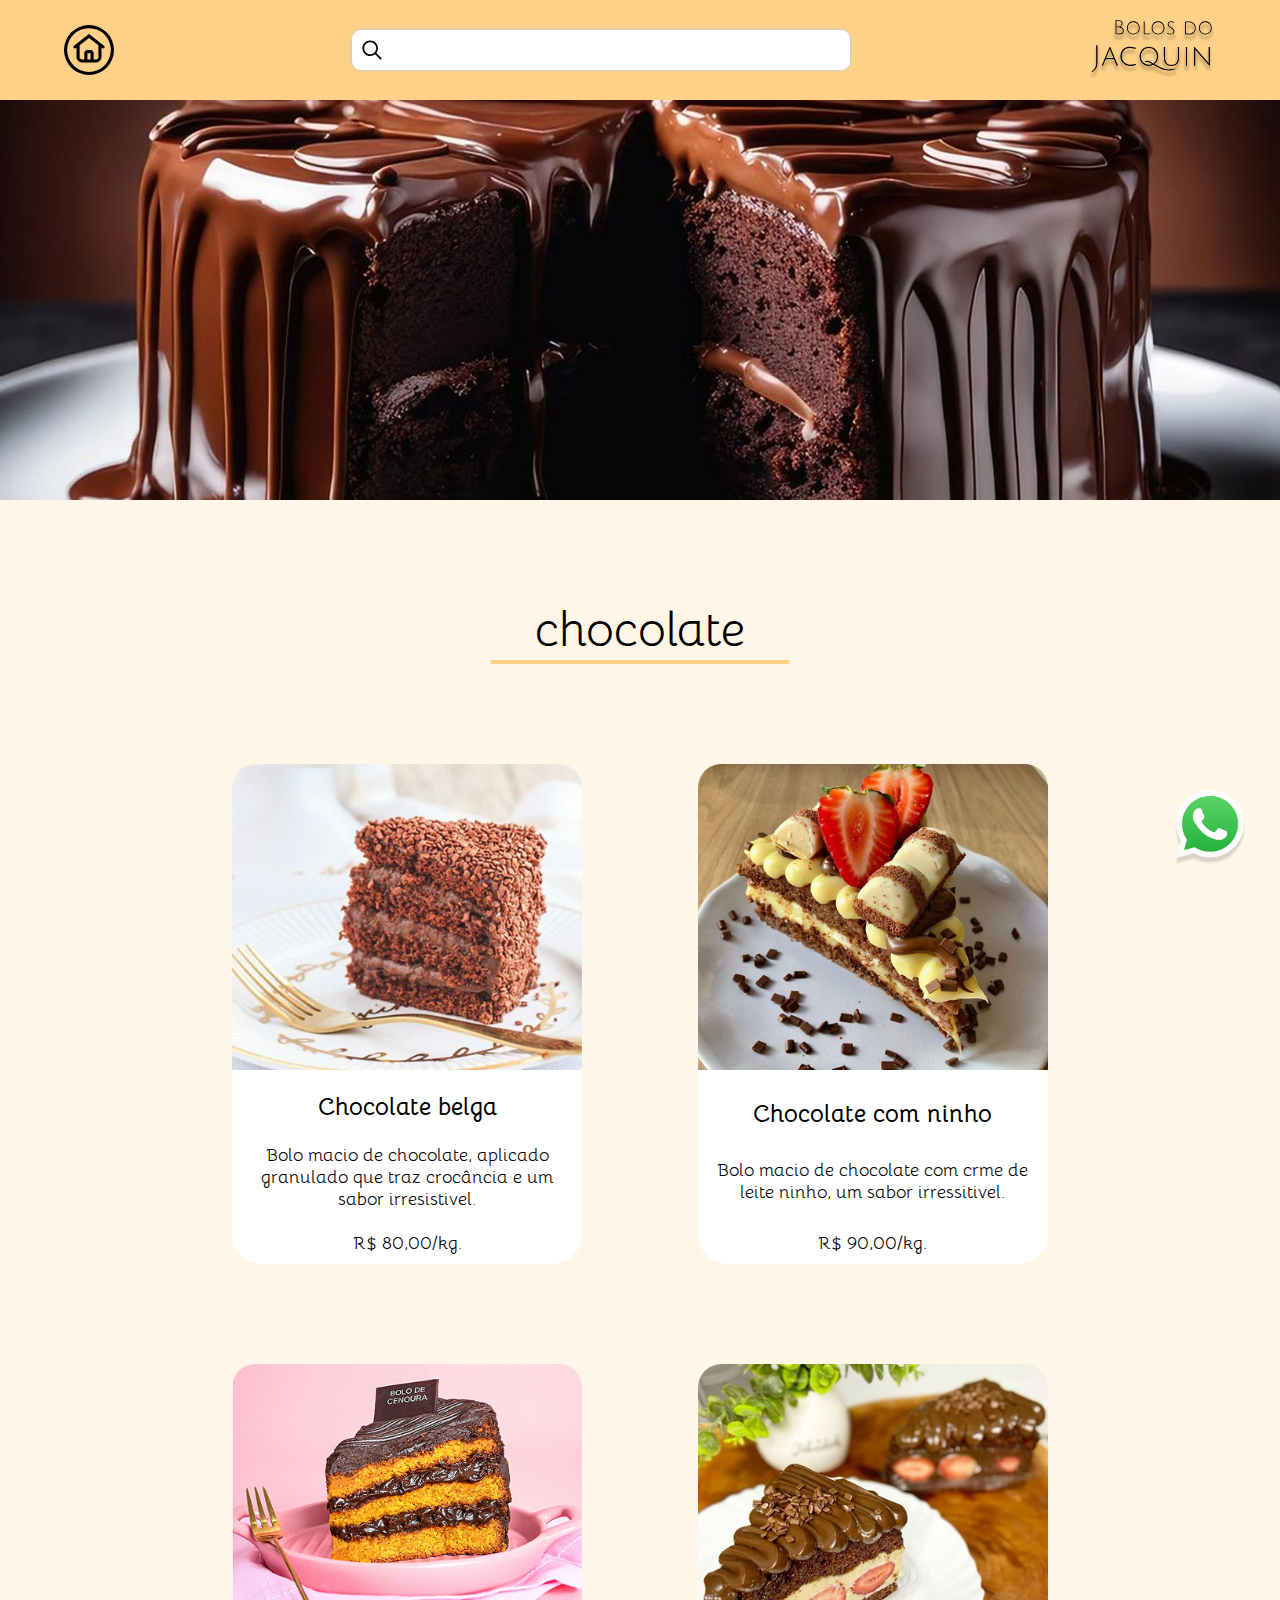
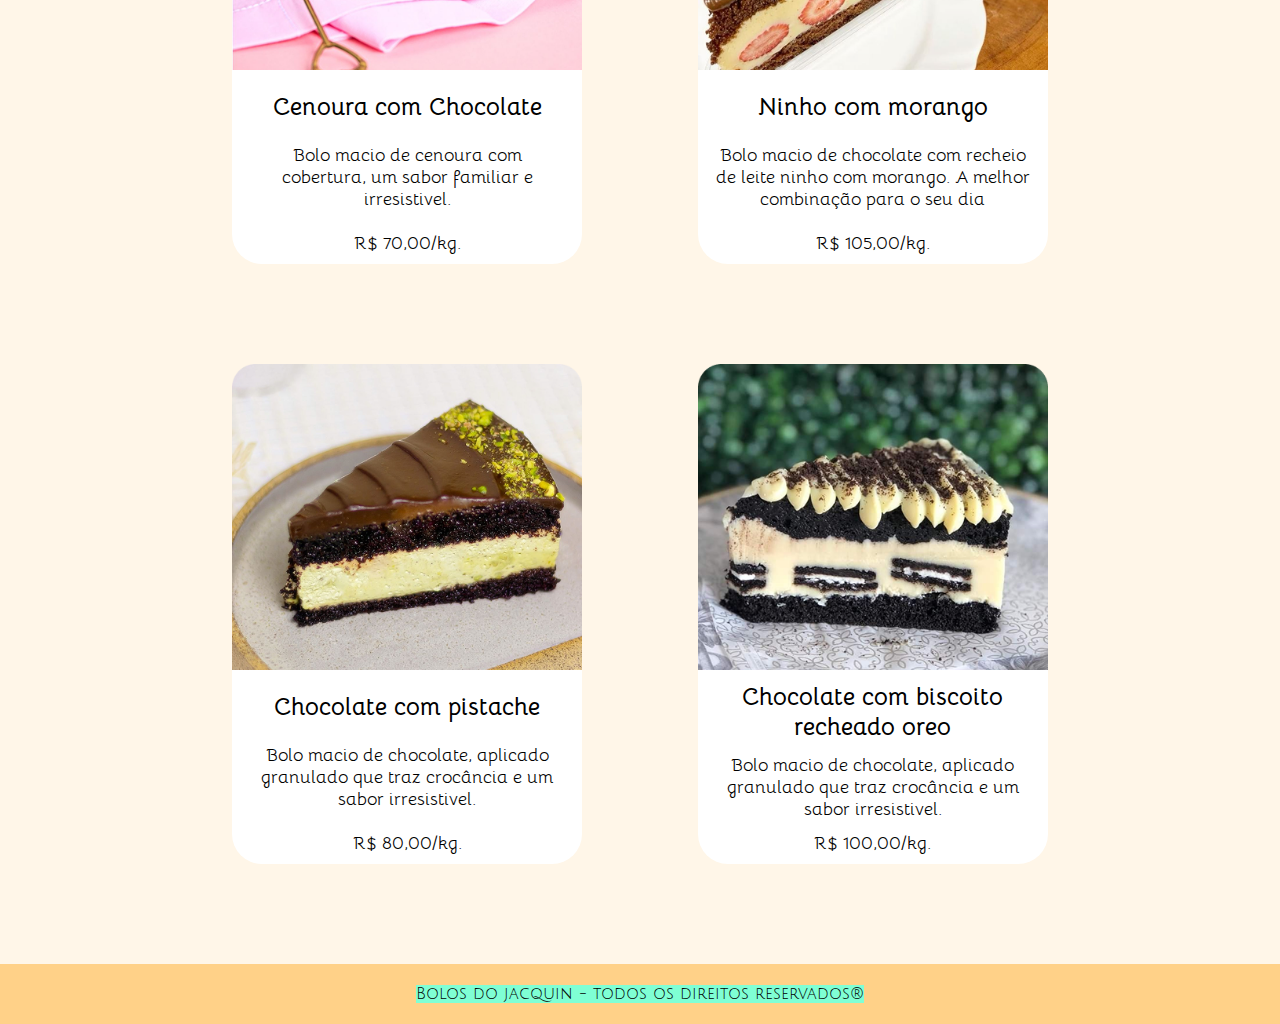
<file: index.html>
<!DOCTYPE html>
<html lang="pt-br">

<head>
    <meta charset="UTF-8">
    <meta name="viewport" content="width=device-width, initial-scale=1.0">
    <title>produtos</title>
    <link rel="stylesheet" href="style.css">

    <link rel="preconnect" href="https://fonts.googleapis.com">
<link rel="preconnect" href="https://fonts.gstatic.com" crossorigin>
<link href="https://fonts.googleapis.com/css2?family=Bellota:ital,wght@0,300;0,400;0,700;1,300;1,400;1,700&family=Julius+Sans+One&display=swap" rel="stylesheet">
</head>

<body>
</body>
<header>
    <div class="container_cabecalho">
        <svg class="icone_home" xmlns="http://www.w3.org/2000/svg"
            viewBox="0 0 512 512"><!--! Font Awesome Pro 7.0.1 by @fontawesome - https://fontawesome.com License - https://fontawesome.com/license (Commercial License) Copyright 2025 Fonticons, Inc. -->
            <path fill="currentColor"
                d="M256 32a224 224 0 1 1 0 448 224 224 0 1 1 0-448zm0 480a256 256 0 1 0 0-512 256 256 0 1 0 0 512zM240 352l0-64 32 0 0 64-32 0zm-32 0l-24 0c-13.3 0-24-10.7-24-24l0-121.1 96-74.7 96 74.7 0 121.1c0 13.3-10.7 24-24 24l-24 0 0-64c0-17.7-14.3-32-32-32l-32 0c-17.7 0-32 14.3-32 32l0 64zM128 231.8l0 96.2c0 30.9 25.1 56 56 56l144 0c30.9 0 56-25.1 56-56l0-96.2 6.2 4.8c7 5.4 17 4.2 22.5-2.8s4.2-17-2.8-22.5l-144-112c-5.8-4.5-13.9-4.5-19.6 0l-144 112c-7 5.4-8.2 15.5-2.8 22.5s15.5 8.2 22.5 2.8l6.2-4.8z" />
        </svg>
        <div class="box_busca">
            <svg class="icone_lupa" xmlns="http://www.w3.org/2000/svg"
                viewBox="0 0 640 640"><!--! Font Awesome Pro 7.0.1 by @fontawesome - https://fontawesome.com License - https://fontawesome.com/license (Commercial License) Copyright 2025 Fonticons, Inc. -->
                <path fill="currentColor"
                    d="M432 272C432 183.6 360.4 112 272 112C183.6 112 112 183.6 112 272C112 360.4 183.6 432 272 432C360.4 432 432 360.4 432 272zM401.1 435.1C365.7 463.2 320.8 480 272 480C157.1 480 64 386.9 64 272C64 157.1 157.1 64 272 64C386.9 64 480 157.1 480 272C480 320.8 463.2 365.7 435.1 401.1L569 535C578.4 544.4 578.4 559.6 569 568.9C559.6 578.2 544.4 578.3 535.1 568.9L401.1 435.1z" />
            </svg>
            <input class="campo_busca" type="text" name="" id="">
        </div>
        <svg class="logo" viewBox="0 0 143 67" fill="none" xmlns="http://www.w3.org/2000/svg">
<g filter="url(#filter0_d_5_328)">
<path d="M30.7556 0.313999C31.8996 0.225999 33.0656 0.181999 34.2536 0.181999C35.4562 0.181999 36.4902 0.475333 37.3556 1.062C38.2356 1.64867 38.6756 2.49933 38.6756 3.614C38.6756 4.45 38.4409 5.22733 37.9716 5.946C37.5169 6.66467 36.9669 7.20733 36.3216 7.574C37.3629 7.89667 38.2356 8.454 38.9396 9.246C39.6436 10.038 39.9956 10.9253 39.9956 11.908C39.9956 13.2867 39.5556 14.3353 38.6756 15.054C37.8102 15.7727 36.6149 16.132 35.0896 16.132C33.5789 16.132 32.1342 16.0733 30.7556 15.956V0.313999ZM35.2216 15.186C36.2922 15.186 37.1722 14.8927 37.8616 14.306C38.5509 13.7047 38.8956 12.942 38.8956 12.018C38.8956 11.094 38.5582 10.2947 37.8836 9.62C37.2236 8.94533 36.3142 8.48333 35.1556 8.234C34.6129 8.11667 33.9822 8.058 33.2636 8.058C32.5596 8.058 32.0756 8.058 31.8116 8.058V15.076C32.4569 15.1493 33.5936 15.186 35.2216 15.186ZM37.6196 3.592C37.6196 2.78533 37.2822 2.162 36.6076 1.722C35.9476 1.282 35.1996 1.062 34.3636 1.062C33.5422 1.062 32.6916 1.09133 31.8116 1.15V7.156C32.0022 7.156 32.3616 7.156 32.8896 7.156C33.4176 7.156 34.1949 7.2 35.2216 7.288C35.8816 6.936 36.4462 6.43 36.9156 5.77C37.3849 5.11 37.6196 4.384 37.6196 3.592ZM50.6415 16.22C48.6028 16.22 46.8942 15.5087 45.5155 14.086C44.1368 12.6633 43.4475 10.9253 43.4475 8.872C43.4475 6.804 44.1368 5.05867 45.5155 3.636C46.8942 2.21333 48.6028 1.502 50.6415 1.502C52.6802 1.502 54.3888 2.21333 55.7675 3.636C57.1462 5.05867 57.8355 6.804 57.8355 8.872C57.8355 10.9253 57.1462 12.6633 55.7675 14.086C54.3888 15.5087 52.6802 16.22 50.6415 16.22ZM50.6415 2.404C48.8815 2.404 47.4148 3.02733 46.2415 4.274C45.0828 5.52067 44.5035 7.05333 44.5035 8.872C44.5035 10.676 45.0828 12.2013 46.2415 13.448C47.4148 14.68 48.8815 15.296 50.6415 15.296C52.4162 15.296 53.8828 14.68 55.0415 13.448C56.2002 12.2013 56.7795 10.676 56.7795 8.872C56.7795 7.05333 56.2002 5.52067 55.0415 4.274C53.8828 3.02733 52.4162 2.404 50.6415 2.404ZM62.2455 16V1.722H63.2575V15.076H69.8135V16H62.2455ZM78.2489 16.22C76.2103 16.22 74.5016 15.5087 73.1229 14.086C71.7443 12.6633 71.0549 10.9253 71.0549 8.872C71.0549 6.804 71.7443 5.05867 73.1229 3.636C74.5016 2.21333 76.2103 1.502 78.2489 1.502C80.2876 1.502 81.9963 2.21333 83.3749 3.636C84.7536 5.05867 85.4429 6.804 85.4429 8.872C85.4429 10.9253 84.7536 12.6633 83.3749 14.086C81.9963 15.5087 80.2876 16.22 78.2489 16.22ZM78.2489 2.404C76.4889 2.404 75.0223 3.02733 73.8489 4.274C72.6903 5.52067 72.1109 7.05333 72.1109 8.872C72.1109 10.676 72.6903 12.2013 73.8489 13.448C75.0223 14.68 76.4889 15.296 78.2489 15.296C80.0236 15.296 81.4903 14.68 82.6489 13.448C83.8076 12.2013 84.3869 10.676 84.3869 8.872C84.3869 7.05333 83.8076 5.52067 82.6489 4.274C81.4903 3.02733 80.0236 2.404 78.2489 2.404ZM92.7349 2.338C91.9429 2.338 91.2976 2.52867 90.7989 2.91C90.3002 3.29133 90.0509 3.82667 90.0509 4.516C90.0509 5.308 90.3809 6.01933 91.0409 6.65C91.5102 7.10467 92.1116 7.58867 92.8449 8.102C93.5929 8.60067 94.1062 8.96 94.3849 9.18C94.6636 9.4 95.0009 9.70067 95.3969 10.082C96.1156 10.8007 96.4749 11.6293 96.4749 12.568C96.4749 13.7853 96.0642 14.7093 95.2429 15.34C94.4362 15.956 93.2996 16.264 91.8329 16.264C90.3809 16.264 89.1636 15.8827 88.1809 15.12L88.7089 14.35C89.7062 15.0247 90.7622 15.362 91.8769 15.362C92.9916 15.362 93.8569 15.1273 94.4729 14.658C95.1036 14.1887 95.4189 13.5287 95.4189 12.678C95.4189 11.9447 95.1036 11.27 94.4729 10.654C94.0329 10.214 93.4389 9.73733 92.6909 9.224C91.9576 8.71067 91.4442 8.344 91.1509 8.124C90.8576 7.88933 90.5129 7.58133 90.1169 7.2C89.3689 6.452 88.9949 5.58667 88.9949 4.604C88.9949 3.62133 89.3396 2.85133 90.0289 2.294C90.7329 1.73667 91.7009 1.458 92.9329 1.458C94.1649 1.458 95.2722 1.7 96.2549 2.184L95.8809 2.998C94.9716 2.558 93.9229 2.338 92.7349 2.338ZM113.034 15.252C114.912 15.252 116.415 14.746 117.544 13.734C118.688 12.722 119.26 11.1967 119.26 9.158C119.26 7.11933 118.615 5.49867 117.324 4.296C116.048 3.09333 114.472 2.492 112.594 2.492C111.26 2.492 110.233 2.52133 109.514 2.58V15.098C110.394 15.2007 111.568 15.252 113.034 15.252ZM112.594 1.59C114.794 1.59 116.628 2.272 118.094 3.636C119.576 4.98533 120.316 6.826 120.316 9.158C120.316 11.49 119.634 13.2427 118.27 14.416C116.921 15.5893 115.176 16.176 113.034 16.176C111.553 16.176 110.028 16.1027 108.458 15.956V1.722C109.632 1.634 111.01 1.59 112.594 1.59ZM131.036 16.22C128.997 16.22 127.289 15.5087 125.91 14.086C124.531 12.6633 123.842 10.9253 123.842 8.872C123.842 6.804 124.531 5.05867 125.91 3.636C127.289 2.21333 128.997 1.502 131.036 1.502C133.075 1.502 134.783 2.21333 136.162 3.636C137.541 5.05867 138.23 6.804 138.23 8.872C138.23 10.9253 137.541 12.6633 136.162 14.086C134.783 15.5087 133.075 16.22 131.036 16.22ZM131.036 2.404C129.276 2.404 127.809 3.02733 126.636 4.274C125.477 5.52067 124.898 7.05333 124.898 8.872C124.898 10.676 125.477 12.2013 126.636 13.448C127.809 14.68 129.276 15.296 131.036 15.296C132.811 15.296 134.277 14.68 135.436 13.448C136.595 12.2013 137.174 10.676 137.174 8.872C137.174 7.05333 136.595 5.52067 135.436 4.274C134.277 3.02733 132.811 2.404 131.036 2.404ZM9.13025 48.44V28.12H10.6663V47.416C10.6663 50.2747 10.0689 52.5573 8.87425 54.264C8.27692 55.1387 7.66892 55.864 7.05025 56.44C6.43158 57.0373 5.67425 57.656 4.77825 58.296L4.10625 57.304C7.45558 54.8507 9.13025 51.896 9.13025 48.44ZM19.739 43.8L16.763 51H15.259L23.963 30.104H24.827L33.595 51H31.963L28.955 43.8H19.739ZM24.315 32.472C23.995 33.432 23.707 34.232 23.451 34.872L20.251 42.552H28.443L25.275 34.904C24.7843 33.7093 24.4643 32.8987 24.315 32.472ZM53.5938 49.976C51.9938 50.872 49.7644 51.32 46.9058 51.32C44.0684 51.32 41.5618 50.296 39.3858 48.248C37.2311 46.2 36.1538 43.6613 36.1538 40.632C36.1538 37.5813 37.0924 35.032 38.9698 32.984C40.8684 30.936 43.3111 29.912 46.2978 29.912C48.7084 29.912 51.0658 30.2853 53.3698 31.032L52.9858 32.248C50.7671 31.5653 48.4738 31.224 46.1058 31.224C43.7378 31.224 41.7431 32.1307 40.1218 33.944C38.5218 35.736 37.7218 37.944 37.7218 40.568C37.7218 43.1707 38.6498 45.3893 40.5058 47.224C42.3831 49.0587 44.5484 49.976 47.0018 49.976C49.4551 49.976 51.4924 49.6347 53.1138 48.952L53.5938 49.976ZM68.024 51.32C65.0587 51.32 62.5733 50.2853 60.568 48.216C58.5627 46.1467 57.56 43.6187 57.56 40.632C57.56 37.624 58.5627 35.0853 60.568 33.016C62.5733 30.9467 65.0587 29.912 68.024 29.912C70.9893 29.912 73.464 30.9467 75.448 33.016C77.4533 35.0853 78.456 37.6133 78.456 40.6C78.456 42.3707 78.0827 44.0133 77.336 45.528C76.5893 47.0427 75.5653 48.2907 74.264 49.272C79.3413 52.28 83.2453 54.0933 85.976 54.712C87.384 55.0533 88.7387 55.224 90.04 55.224C91.3413 55.224 92.7387 55.0747 94.232 54.776C95.7467 54.4773 96.824 54.168 97.464 53.848L97.816 54.68C97.0053 55.064 95.8213 55.4373 94.264 55.8C92.728 56.184 91.2773 56.376 89.912 56.376C88.568 56.376 87.128 56.1947 85.592 55.832C84.056 55.4907 82.456 54.936 80.792 54.168C79.128 53.4 77.8373 52.7707 76.92 52.28C76.024 51.8107 74.7227 51.0747 73.016 50.072C71.48 50.904 69.816 51.32 68.024 51.32ZM67.992 31.224C65.432 31.224 63.3093 32.1307 61.624 33.944C59.9387 35.7573 59.096 37.9867 59.096 40.632C59.096 43.256 59.9387 45.4747 61.624 47.288C63.3093 49.08 65.4427 49.976 68.024 49.976C69.368 49.976 70.584 49.72 71.672 49.208C69.2613 47.5867 67.384 46.776 66.04 46.776C65.272 46.776 64.568 46.9253 63.928 47.224L63.448 46.328C64.1733 45.8587 64.984 45.624 65.88 45.624C66.776 45.624 67.6507 45.784 68.504 46.104C69.3573 46.424 70.072 46.7547 70.648 47.096C71.2453 47.4373 72.0133 47.9173 72.952 48.536C74.1893 47.704 75.16 46.5947 75.864 45.208C76.5893 43.8 76.952 42.264 76.952 40.6C76.952 37.976 76.0987 35.7573 74.392 33.944C72.7067 32.1307 70.5733 31.224 67.992 31.224ZM99.6553 48.856C98.2473 50.4987 96.1033 51.32 93.2233 51.32C90.3433 51.32 88.1993 50.4987 86.7913 48.856C85.3833 47.2133 84.6793 44.9413 84.6793 42.04V30.232H86.1513V42.04C86.1513 47.352 88.5086 50.008 93.2233 50.008C97.9379 50.008 100.295 47.352 100.295 42.04V30.232H101.767V42.04C101.767 44.9413 101.063 47.2133 99.6553 48.856ZM109.246 51V30.232H110.718V51H109.246ZM118.403 51V30.104H119.107L132.739 45.784C133.229 46.3387 133.677 46.8933 134.083 47.448C134.509 47.9813 134.733 48.2587 134.755 48.28C134.712 47.768 134.691 46.7653 134.691 45.272V30.232H136.163V51.128H135.459L121.571 35.192L119.811 33.048C119.853 33.4747 119.875 34.4773 119.875 36.056V51H118.403Z" fill="black"/>
</g>
<defs>
<filter id="filter0_d_5_328" x="0.106201" y="0.181999" width="142.124" height="66.114" filterUnits="userSpaceOnUse" color-interpolation-filters="sRGB">
<feFlood flood-opacity="0" result="BackgroundImageFix"/>
<feColorMatrix in="SourceAlpha" type="matrix" values="0 0 0 0 0 0 0 0 0 0 0 0 0 0 0 0 0 0 127 0" result="hardAlpha"/>
<feOffset dy="4"/>
<feGaussianBlur stdDeviation="2"/>
<feComposite in2="hardAlpha" operator="out"/>
<feColorMatrix type="matrix" values="0 0 0 0 0 0 0 0 0 0 0 0 0 0 0 0 0 0 0.25 0"/>
<feBlend mode="normal" in2="BackgroundImageFix" result="effect1_dropShadow_5_328"/>
<feBlend mode="normal" in="SourceGraphic" in2="effect1_dropShadow_5_328" result="shape"/>
</filter>
</defs>
        </svg>

    </div>
</header>

<main>
        <section class="banner"></section>
        <section class="container">
            <h1 class="acessivel">produtos de chocolate</h1>
            <div class="titulo">
              <span>chocolate</span>
              <hr>
            </div>

            <section class="cards">
                <div class="card">
                    <img src="./assets/imgs/choc-belga.png" alt="Uma fatia de bolo de chocolate belga">
                    <h2>Chocolate belga</h2>
                    <p>Bolo macio de chocolate, aplicado granulado que traz crocância e um sabor irresistivel.</p>
                    <span>R$ 80,00/kg.</span>
                </div>

                <div class="card">
                    <img src="./assets/imgs/choc-ninho.png" alt="Uma fatia de bolo de chocolate com ninho">
                    <h2>Chocolate com ninho</h2>
                    <p>Bolo macio de chocolate com crme de leite ninho, um sabor irressitivel.</p>
                    <span>R$ 90,00/kg.</span>
                </div>
                <div class="card">
                    <img src="./assets/imgs/cenoura-choc.png" alt="Uma fatia de bolo de cenoura com cobertura de chocolate">
                    <h2>Cenoura com Chocolate</h2>
                    <p>Bolo macio de cenoura com cobertura, um sabor familiar e irresistivel.</p>
                    <span>R$ 70,00/kg.</span>
                </div>
                <div class="card">
                    <img src="./assets/imgs/choc-ninho-morango.png" alt="Uma fatia de bolo de chocolate belga">
                    <h2>Ninho com morango</h2>
                    <p>Bolo macio de chocolate com recheio de leite ninho com morango. A melhor combinação para o seu dia</p>
                    <span>R$ 105,00/kg.</span>
                </div>
                <div class="card">
                    <img src="./assets/imgs/choc-pistache.png" alt="Uma fatia de bolo de chocolate com pistache">
                    <h2>Chocolate com pistache</h2>
                    <p>Bolo macio de chocolate, aplicado granulado que traz crocância e um sabor irresistivel.</p>
                    <span>R$ 80,00/kg.</span>
                </div>
                <div class="card">
                    <img src="./assets/imgs/choc-oreo.png" alt="Uma fatia de bolo de chocolate com biscoito recheado oreo">
                    <h2>Chocolate com biscoito recheado oreo</h2>
                    <p>Bolo macio de chocolate, aplicado granulado que traz crocância e um sabor irresistivel.</p>
                    <span>R$ 100,00/kg.</span>
                </div>
            </section>
        </section>

        <a class="whatsapp" href="https://wa.me/5511999999999?text=Olá%20,%20gostaria%20de%20mais%20informações." target="_blank">
            <img src="./assets/whatsapp.png" alt="icone do whatsapp">
        </a>
</main>

<footer>
    <p class="roda-pe">Bolos do jacquin - todos os direitos reservados® </p>
    
</footer>
</html>
</file>
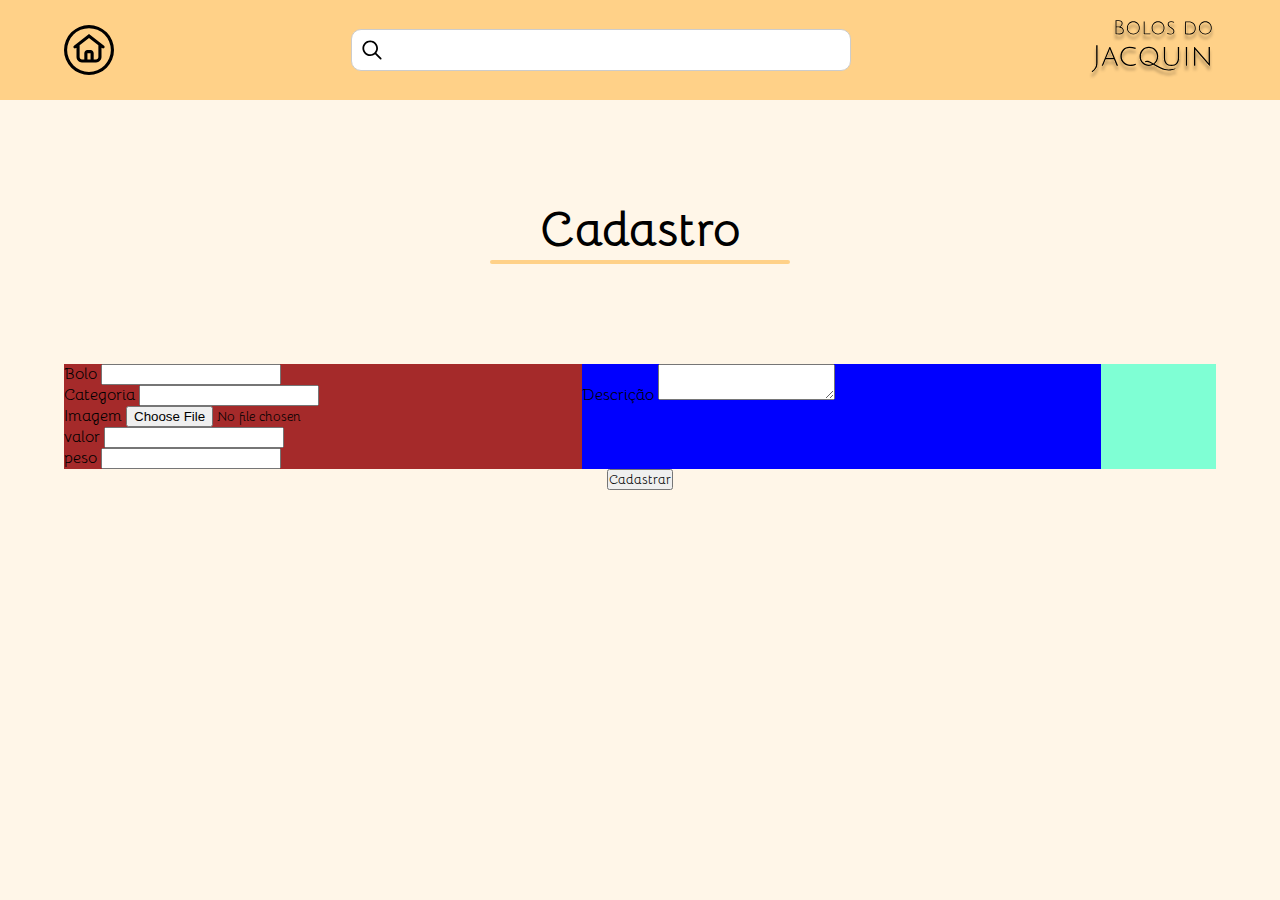
<file: Cadastro/index.html>
<!DOCTYPE html>
<html lang="pt-br">

<head>
    <meta charset="UTF-8">
    <meta name="viewport" content="width=device-width, initial-scale=1.0">
    <title>Bj - cadastro</title>
    <link rel="stylesheet" href="style.css">
    <link rel="preconnect" href="https://fonts.gstatic.com" crossorigin>
    <link
        href="https://fonts.googleapis.com/css2?family=Bellota:ital,wght@0,300;0,400;0,700;1,300;1,400;1,700&family=Julius+Sans+One&display=swap"
        rel="stylesheet">
</head>

<body>
    <header>
        <div class="container_cabecalho">
            <svg class="icone_home" xmlns="http://www.w3.org/2000/svg"
                viewBox="0 0 512 512"><!--! Font Awesome Pro 7.0.1 by @fontawesome - https://fontawesome.com License - https://fontawesome.com/license (Commercial License) Copyright 2025 Fonticons, Inc. -->
                <path fill="currentColor"
                    d="M256 32a224 224 0 1 1 0 448 224 224 0 1 1 0-448zm0 480a256 256 0 1 0 0-512 256 256 0 1 0 0 512zM240 352l0-64 32 0 0 64-32 0zm-32 0l-24 0c-13.3 0-24-10.7-24-24l0-121.1 96-74.7 96 74.7 0 121.1c0 13.3-10.7 24-24 24l-24 0 0-64c0-17.7-14.3-32-32-32l-32 0c-17.7 0-32 14.3-32 32l0 64zM128 231.8l0 96.2c0 30.9 25.1 56 56 56l144 0c30.9 0 56-25.1 56-56l0-96.2 6.2 4.8c7 5.4 17 4.2 22.5-2.8s4.2-17-2.8-22.5l-144-112c-5.8-4.5-13.9-4.5-19.6 0l-144 112c-7 5.4-8.2 15.5-2.8 22.5s15.5 8.2 22.5 2.8l6.2-4.8z" />
            </svg>
            <div class="box_busca">
                <svg class="icone_lupa" xmlns="http://www.w3.org/2000/svg"
                    viewBox="0 0 640 640"><!--! Font Awesome Pro 7.0.1 by @fontawesome - https://fontawesome.com License - https://fontawesome.com/license (Commercial License) Copyright 2025 Fonticons, Inc. -->
                    <path fill="currentColor"
                        d="M432 272C432 183.6 360.4 112 272 112C183.6 112 112 183.6 112 272C112 360.4 183.6 432 272 432C360.4 432 432 360.4 432 272zM401.1 435.1C365.7 463.2 320.8 480 272 480C157.1 480 64 386.9 64 272C64 157.1 157.1 64 272 64C386.9 64 480 157.1 480 272C480 320.8 463.2 365.7 435.1 401.1L569 535C578.4 544.4 578.4 559.6 569 568.9C559.6 578.2 544.4 578.3 535.1 568.9L401.1 435.1z" />
                </svg>
                <input class="campo_busca" type="text" name="" id="">
            </div>
            <svg class="logo" viewBox="0 0 143 67" fill="none" xmlns="http://www.w3.org/2000/svg">
                <g filter="url(#filter0_d_5_328)">
                    <path
                        d="M30.7556 0.313999C31.8996 0.225999 33.0656 0.181999 34.2536 0.181999C35.4562 0.181999 36.4902 0.475333 37.3556 1.062C38.2356 1.64867 38.6756 2.49933 38.6756 3.614C38.6756 4.45 38.4409 5.22733 37.9716 5.946C37.5169 6.66467 36.9669 7.20733 36.3216 7.574C37.3629 7.89667 38.2356 8.454 38.9396 9.246C39.6436 10.038 39.9956 10.9253 39.9956 11.908C39.9956 13.2867 39.5556 14.3353 38.6756 15.054C37.8102 15.7727 36.6149 16.132 35.0896 16.132C33.5789 16.132 32.1342 16.0733 30.7556 15.956V0.313999ZM35.2216 15.186C36.2922 15.186 37.1722 14.8927 37.8616 14.306C38.5509 13.7047 38.8956 12.942 38.8956 12.018C38.8956 11.094 38.5582 10.2947 37.8836 9.62C37.2236 8.94533 36.3142 8.48333 35.1556 8.234C34.6129 8.11667 33.9822 8.058 33.2636 8.058C32.5596 8.058 32.0756 8.058 31.8116 8.058V15.076C32.4569 15.1493 33.5936 15.186 35.2216 15.186ZM37.6196 3.592C37.6196 2.78533 37.2822 2.162 36.6076 1.722C35.9476 1.282 35.1996 1.062 34.3636 1.062C33.5422 1.062 32.6916 1.09133 31.8116 1.15V7.156C32.0022 7.156 32.3616 7.156 32.8896 7.156C33.4176 7.156 34.1949 7.2 35.2216 7.288C35.8816 6.936 36.4462 6.43 36.9156 5.77C37.3849 5.11 37.6196 4.384 37.6196 3.592ZM50.6415 16.22C48.6028 16.22 46.8942 15.5087 45.5155 14.086C44.1368 12.6633 43.4475 10.9253 43.4475 8.872C43.4475 6.804 44.1368 5.05867 45.5155 3.636C46.8942 2.21333 48.6028 1.502 50.6415 1.502C52.6802 1.502 54.3888 2.21333 55.7675 3.636C57.1462 5.05867 57.8355 6.804 57.8355 8.872C57.8355 10.9253 57.1462 12.6633 55.7675 14.086C54.3888 15.5087 52.6802 16.22 50.6415 16.22ZM50.6415 2.404C48.8815 2.404 47.4148 3.02733 46.2415 4.274C45.0828 5.52067 44.5035 7.05333 44.5035 8.872C44.5035 10.676 45.0828 12.2013 46.2415 13.448C47.4148 14.68 48.8815 15.296 50.6415 15.296C52.4162 15.296 53.8828 14.68 55.0415 13.448C56.2002 12.2013 56.7795 10.676 56.7795 8.872C56.7795 7.05333 56.2002 5.52067 55.0415 4.274C53.8828 3.02733 52.4162 2.404 50.6415 2.404ZM62.2455 16V1.722H63.2575V15.076H69.8135V16H62.2455ZM78.2489 16.22C76.2103 16.22 74.5016 15.5087 73.1229 14.086C71.7443 12.6633 71.0549 10.9253 71.0549 8.872C71.0549 6.804 71.7443 5.05867 73.1229 3.636C74.5016 2.21333 76.2103 1.502 78.2489 1.502C80.2876 1.502 81.9963 2.21333 83.3749 3.636C84.7536 5.05867 85.4429 6.804 85.4429 8.872C85.4429 10.9253 84.7536 12.6633 83.3749 14.086C81.9963 15.5087 80.2876 16.22 78.2489 16.22ZM78.2489 2.404C76.4889 2.404 75.0223 3.02733 73.8489 4.274C72.6903 5.52067 72.1109 7.05333 72.1109 8.872C72.1109 10.676 72.6903 12.2013 73.8489 13.448C75.0223 14.68 76.4889 15.296 78.2489 15.296C80.0236 15.296 81.4903 14.68 82.6489 13.448C83.8076 12.2013 84.3869 10.676 84.3869 8.872C84.3869 7.05333 83.8076 5.52067 82.6489 4.274C81.4903 3.02733 80.0236 2.404 78.2489 2.404ZM92.7349 2.338C91.9429 2.338 91.2976 2.52867 90.7989 2.91C90.3002 3.29133 90.0509 3.82667 90.0509 4.516C90.0509 5.308 90.3809 6.01933 91.0409 6.65C91.5102 7.10467 92.1116 7.58867 92.8449 8.102C93.5929 8.60067 94.1062 8.96 94.3849 9.18C94.6636 9.4 95.0009 9.70067 95.3969 10.082C96.1156 10.8007 96.4749 11.6293 96.4749 12.568C96.4749 13.7853 96.0642 14.7093 95.2429 15.34C94.4362 15.956 93.2996 16.264 91.8329 16.264C90.3809 16.264 89.1636 15.8827 88.1809 15.12L88.7089 14.35C89.7062 15.0247 90.7622 15.362 91.8769 15.362C92.9916 15.362 93.8569 15.1273 94.4729 14.658C95.1036 14.1887 95.4189 13.5287 95.4189 12.678C95.4189 11.9447 95.1036 11.27 94.4729 10.654C94.0329 10.214 93.4389 9.73733 92.6909 9.224C91.9576 8.71067 91.4442 8.344 91.1509 8.124C90.8576 7.88933 90.5129 7.58133 90.1169 7.2C89.3689 6.452 88.9949 5.58667 88.9949 4.604C88.9949 3.62133 89.3396 2.85133 90.0289 2.294C90.7329 1.73667 91.7009 1.458 92.9329 1.458C94.1649 1.458 95.2722 1.7 96.2549 2.184L95.8809 2.998C94.9716 2.558 93.9229 2.338 92.7349 2.338ZM113.034 15.252C114.912 15.252 116.415 14.746 117.544 13.734C118.688 12.722 119.26 11.1967 119.26 9.158C119.26 7.11933 118.615 5.49867 117.324 4.296C116.048 3.09333 114.472 2.492 112.594 2.492C111.26 2.492 110.233 2.52133 109.514 2.58V15.098C110.394 15.2007 111.568 15.252 113.034 15.252ZM112.594 1.59C114.794 1.59 116.628 2.272 118.094 3.636C119.576 4.98533 120.316 6.826 120.316 9.158C120.316 11.49 119.634 13.2427 118.27 14.416C116.921 15.5893 115.176 16.176 113.034 16.176C111.553 16.176 110.028 16.1027 108.458 15.956V1.722C109.632 1.634 111.01 1.59 112.594 1.59ZM131.036 16.22C128.997 16.22 127.289 15.5087 125.91 14.086C124.531 12.6633 123.842 10.9253 123.842 8.872C123.842 6.804 124.531 5.05867 125.91 3.636C127.289 2.21333 128.997 1.502 131.036 1.502C133.075 1.502 134.783 2.21333 136.162 3.636C137.541 5.05867 138.23 6.804 138.23 8.872C138.23 10.9253 137.541 12.6633 136.162 14.086C134.783 15.5087 133.075 16.22 131.036 16.22ZM131.036 2.404C129.276 2.404 127.809 3.02733 126.636 4.274C125.477 5.52067 124.898 7.05333 124.898 8.872C124.898 10.676 125.477 12.2013 126.636 13.448C127.809 14.68 129.276 15.296 131.036 15.296C132.811 15.296 134.277 14.68 135.436 13.448C136.595 12.2013 137.174 10.676 137.174 8.872C137.174 7.05333 136.595 5.52067 135.436 4.274C134.277 3.02733 132.811 2.404 131.036 2.404ZM9.13025 48.44V28.12H10.6663V47.416C10.6663 50.2747 10.0689 52.5573 8.87425 54.264C8.27692 55.1387 7.66892 55.864 7.05025 56.44C6.43158 57.0373 5.67425 57.656 4.77825 58.296L4.10625 57.304C7.45558 54.8507 9.13025 51.896 9.13025 48.44ZM19.739 43.8L16.763 51H15.259L23.963 30.104H24.827L33.595 51H31.963L28.955 43.8H19.739ZM24.315 32.472C23.995 33.432 23.707 34.232 23.451 34.872L20.251 42.552H28.443L25.275 34.904C24.7843 33.7093 24.4643 32.8987 24.315 32.472ZM53.5938 49.976C51.9938 50.872 49.7644 51.32 46.9058 51.32C44.0684 51.32 41.5618 50.296 39.3858 48.248C37.2311 46.2 36.1538 43.6613 36.1538 40.632C36.1538 37.5813 37.0924 35.032 38.9698 32.984C40.8684 30.936 43.3111 29.912 46.2978 29.912C48.7084 29.912 51.0658 30.2853 53.3698 31.032L52.9858 32.248C50.7671 31.5653 48.4738 31.224 46.1058 31.224C43.7378 31.224 41.7431 32.1307 40.1218 33.944C38.5218 35.736 37.7218 37.944 37.7218 40.568C37.7218 43.1707 38.6498 45.3893 40.5058 47.224C42.3831 49.0587 44.5484 49.976 47.0018 49.976C49.4551 49.976 51.4924 49.6347 53.1138 48.952L53.5938 49.976ZM68.024 51.32C65.0587 51.32 62.5733 50.2853 60.568 48.216C58.5627 46.1467 57.56 43.6187 57.56 40.632C57.56 37.624 58.5627 35.0853 60.568 33.016C62.5733 30.9467 65.0587 29.912 68.024 29.912C70.9893 29.912 73.464 30.9467 75.448 33.016C77.4533 35.0853 78.456 37.6133 78.456 40.6C78.456 42.3707 78.0827 44.0133 77.336 45.528C76.5893 47.0427 75.5653 48.2907 74.264 49.272C79.3413 52.28 83.2453 54.0933 85.976 54.712C87.384 55.0533 88.7387 55.224 90.04 55.224C91.3413 55.224 92.7387 55.0747 94.232 54.776C95.7467 54.4773 96.824 54.168 97.464 53.848L97.816 54.68C97.0053 55.064 95.8213 55.4373 94.264 55.8C92.728 56.184 91.2773 56.376 89.912 56.376C88.568 56.376 87.128 56.1947 85.592 55.832C84.056 55.4907 82.456 54.936 80.792 54.168C79.128 53.4 77.8373 52.7707 76.92 52.28C76.024 51.8107 74.7227 51.0747 73.016 50.072C71.48 50.904 69.816 51.32 68.024 51.32ZM67.992 31.224C65.432 31.224 63.3093 32.1307 61.624 33.944C59.9387 35.7573 59.096 37.9867 59.096 40.632C59.096 43.256 59.9387 45.4747 61.624 47.288C63.3093 49.08 65.4427 49.976 68.024 49.976C69.368 49.976 70.584 49.72 71.672 49.208C69.2613 47.5867 67.384 46.776 66.04 46.776C65.272 46.776 64.568 46.9253 63.928 47.224L63.448 46.328C64.1733 45.8587 64.984 45.624 65.88 45.624C66.776 45.624 67.6507 45.784 68.504 46.104C69.3573 46.424 70.072 46.7547 70.648 47.096C71.2453 47.4373 72.0133 47.9173 72.952 48.536C74.1893 47.704 75.16 46.5947 75.864 45.208C76.5893 43.8 76.952 42.264 76.952 40.6C76.952 37.976 76.0987 35.7573 74.392 33.944C72.7067 32.1307 70.5733 31.224 67.992 31.224ZM99.6553 48.856C98.2473 50.4987 96.1033 51.32 93.2233 51.32C90.3433 51.32 88.1993 50.4987 86.7913 48.856C85.3833 47.2133 84.6793 44.9413 84.6793 42.04V30.232H86.1513V42.04C86.1513 47.352 88.5086 50.008 93.2233 50.008C97.9379 50.008 100.295 47.352 100.295 42.04V30.232H101.767V42.04C101.767 44.9413 101.063 47.2133 99.6553 48.856ZM109.246 51V30.232H110.718V51H109.246ZM118.403 51V30.104H119.107L132.739 45.784C133.229 46.3387 133.677 46.8933 134.083 47.448C134.509 47.9813 134.733 48.2587 134.755 48.28C134.712 47.768 134.691 46.7653 134.691 45.272V30.232H136.163V51.128H135.459L121.571 35.192L119.811 33.048C119.853 33.4747 119.875 34.4773 119.875 36.056V51H118.403Z"
                        fill="black" />
                </g>
                <defs>
                    <filter id="filter0_d_5_328" x="0.106201" y="0.181999" width="142.124" height="66.114"
                        filterUnits="userSpaceOnUse" color-interpolation-filters="sRGB">
                        <feFlood flood-opacity="0" result="BackgroundImageFix" />
                        <feColorMatrix in="SourceAlpha" type="matrix" values="0 0 0 0 0 0 0 0 0 0 0 0 0 0 0 0 0 0 127 0"
                            result="hardAlpha" />
                        <feOffset dy="4" />
                        <feGaussianBlur stdDeviation="2" />
                        <feComposite in2="hardAlpha" operator="out" />
                        <feColorMatrix type="matrix" values="0 0 0 0 0 0 0 0 0 0 0 0 0 0 0 0 0 0 0.25 0" />
                        <feBlend mode="normal" in2="BackgroundImageFix" result="effect1_dropShadow_5_328" />
                        <feBlend mode="normal" in="SourceGraphic" in2="effect1_dropShadow_5_328" result="shape" />
                    </filter>
                </defs>
            </svg>

        </div>
    </header>

    <main>
        <h1 class="acessivel">tela de cadastro e listagem de produtos</h1>

        <section class="container_cadastro">
            <h2>Cadastro</h2>
            <hr>

            <div class="box_cadastro">
                <div class="cadastro_coluna1">
                    <div class="bolo"></div>
                    <label for="bolo">Bolo</label>
                    <input type="text" name="" id="bolo">
                    <div class="categoria_img">
                        <div class="categoria">
                            <label for="cat">Categoria</label>
                            <input type="text" name="" id="cat">
                        </div>
                        <div class="img">
                            <label for="img">Imagem</label>
                            <input type="file" name="" id="img">
                        </div>
                        <div class="valor_peso">
                            <div class="valor">
                                <label for="val">valor</label>
                                <input type="text" name="" id="val">
                            </div>
        
                            <div class="peso">
                                <label for="peso">peso</label>
                                <input type="text" name="" id="peso">
                            </div>
                        </div>
                    </div>
                </div>



                <div class="cadastro_coluna2">
                    <label for="descrição">Descrição</label>
                    <textarea name="" id="descrição"></textarea>
                </div>
            </div>
            <input type="button" value="Cadastrar">
        </section>





    </main>
</body>

</html>
</file>
<file: style.css>
*{
    padding: 0;
    margin: 0; 
    box-sizing: border-box;
    font-family: "Bellota", system-ui; 
}

body{
    background-color: #fff6e8;
}

header{
    background-color: #ffd188;
    height: 100px;
}   

.container_cabecalho{
    display: flex;
    justify-content: space-between;
    width: 90%;
    max-width: 1440px;
   /* background-color: aquamarine; */
    margin: 0 auto 0 auto;
    height:100%;
    align-items: center;
}

.icone_home{
    height: 50px;
}

.box_busca{
    position: relative;
    width: 60%;
    max-width: 500px;
    margin: 0 10px;
}

.icone_lupa{
    height: 24px;
    position: absolute;
    left: 9px;
    top: 9px;
    fill: #b0b0b0;
}

.logo{
    height: 60px;
} 

.campo_busca{
    width: 100%;
    height: 42px;
    border-radius: 10px;
    border: solid 1px #cccccc;
    padding-left: 2.5rem;
   
    font-style: 1rem;
}





/* BANNER*/

.banner{
  background-image: url(./assets/imgs/banner.png);
  width: 100%;
  aspect-ratio: 3.2;
  background-repeat: no-repeat;
  background-size: cover;
}

.container{
    width: 90%;
    max-width: 1440px;
    margin: 0 auto;
}

.titulo{
    display: flex;
    flex-direction: column;
    align-items: center;
    margin: 100px 0;
    /* background-color: blueviolet; */
}

.titulo span{
    font-size: 48px;
    
}

.titulo hr{
    width: 300px;
    height: 4px;
    border: none;
    border-radius: 2px;
    background-color: #ffd188;
}

.acessivel{
    position: absolute;
    width: 1px;
    height: 1px;
    overflow: hidden;
    clip-path: inset(50%);
    white-space: nowrap;
}
/* CARDS */
.cards{
    display: flex;
    flex-wrap: wrap;
    gap: 10%;
    justify-content: center;
}


.card{
    width: 350px;
    height: 500px;
    background-color: #ffffff;
    border-radius: 30px;
    text-align: center;

    display: flex;
    flex-direction: column;
    justify-content: space-between;     
    align-items: center;
    padding-bottom: 10px;
    margin-bottom: 100px;
    box-sizing: 0 4px 4px 2px #00000025;
}

.card img{
    width: 100%;
}

.card p,
.card span{
    font-size: 18px;
    width: 90%;
}

.whatsapp{
    position: fixed;
    right: 30px;
    bottom: 30px;
    transition: transform 0.5s ease-in-out,
                filter 0.5s ease-in-out;
}

.whatsapp img{
    width: 80px;
    filter: drop-shadow(0 5px 1px #00000025);
}

.whatsapp:hover{
    transform: scale(1.5);
    filter: drop-shadow(0 10px 2px #00000025);
}



footer{
    background-color: #ffd188;
    height: 60px;
    width: 100%;
    display: flex;
    justify-content: center;
    align-items: center;
}

footer p{
    font-family: "Julius Sans One", sans-serif;
    text-align: center;
    background-color: aquamarine;
}




/* MEDIA */

@media screen and (max-width: 600px){
  .banner{
    aspect-ratio: 2.0;
  }
}
</file>
<file: Cadastro/style.css>
*{
    padding: 0;
    margin: 0; 
    box-sizing: border-box;
    font-family: "Bellota", system-ui; 
}

body{
    background-color: #fff6e8;
}

header{
    background-color: #ffd188;
    height: 100px;
}   

.container_cabecalho{
    display: flex;
    justify-content: space-between;
    width: 90%;
    max-width: 1440px;
   /* background-color: aquamarine; */
    margin: 0 auto 0 auto;
    height:100%;
    align-items: center;
}

.icone_home{
    height: 50px;
}

.box_busca{
    position: relative;
    width: 60%;
    max-width: 500px;
    margin: 0 10px;
}

.icone_lupa{
    height: 24px;
    position: absolute;
    left: 9px;
    top: 9px;
    fill: #b0b0b0;
}

.logo{
    height: 60px;
} 

.campo_busca{
    width: 100%;
    height: 42px;
    border-radius: 10px;
    border: solid 1px #cccccc;
    padding-left: 2.5rem;
   
    font-style: 1rem;
}

.acessivel{
    position: absolute;
    width: 1px;
    height: 1px;
    overflow: hidden;
    clip-path: inset(50%);
    white-space: nowrap;
}

.container_cadastro{
    display: flex;
    flex-direction: column;
    align-items: center;
}

.container_cadastro h2{
    font-size: 48px;
    margin-top: 100px;
}

.container_cadastro hr{
    width: 300px;
    height: 4px;
    border: none;
    border-radius: 2px;
    background-color: #ffd188;
    margin-bottom: 100px;
}

.box_cadastro{
    display: flex;
    width: 90%;
    max-width: 1440px;
    background-color: aquamarine;
}

.cadastro_coluna1{
    background-color: brown;
    width: 45%;
}

.cadastro_coluna2{
    background-color: blue;
    width: 45%;
}
</file>
